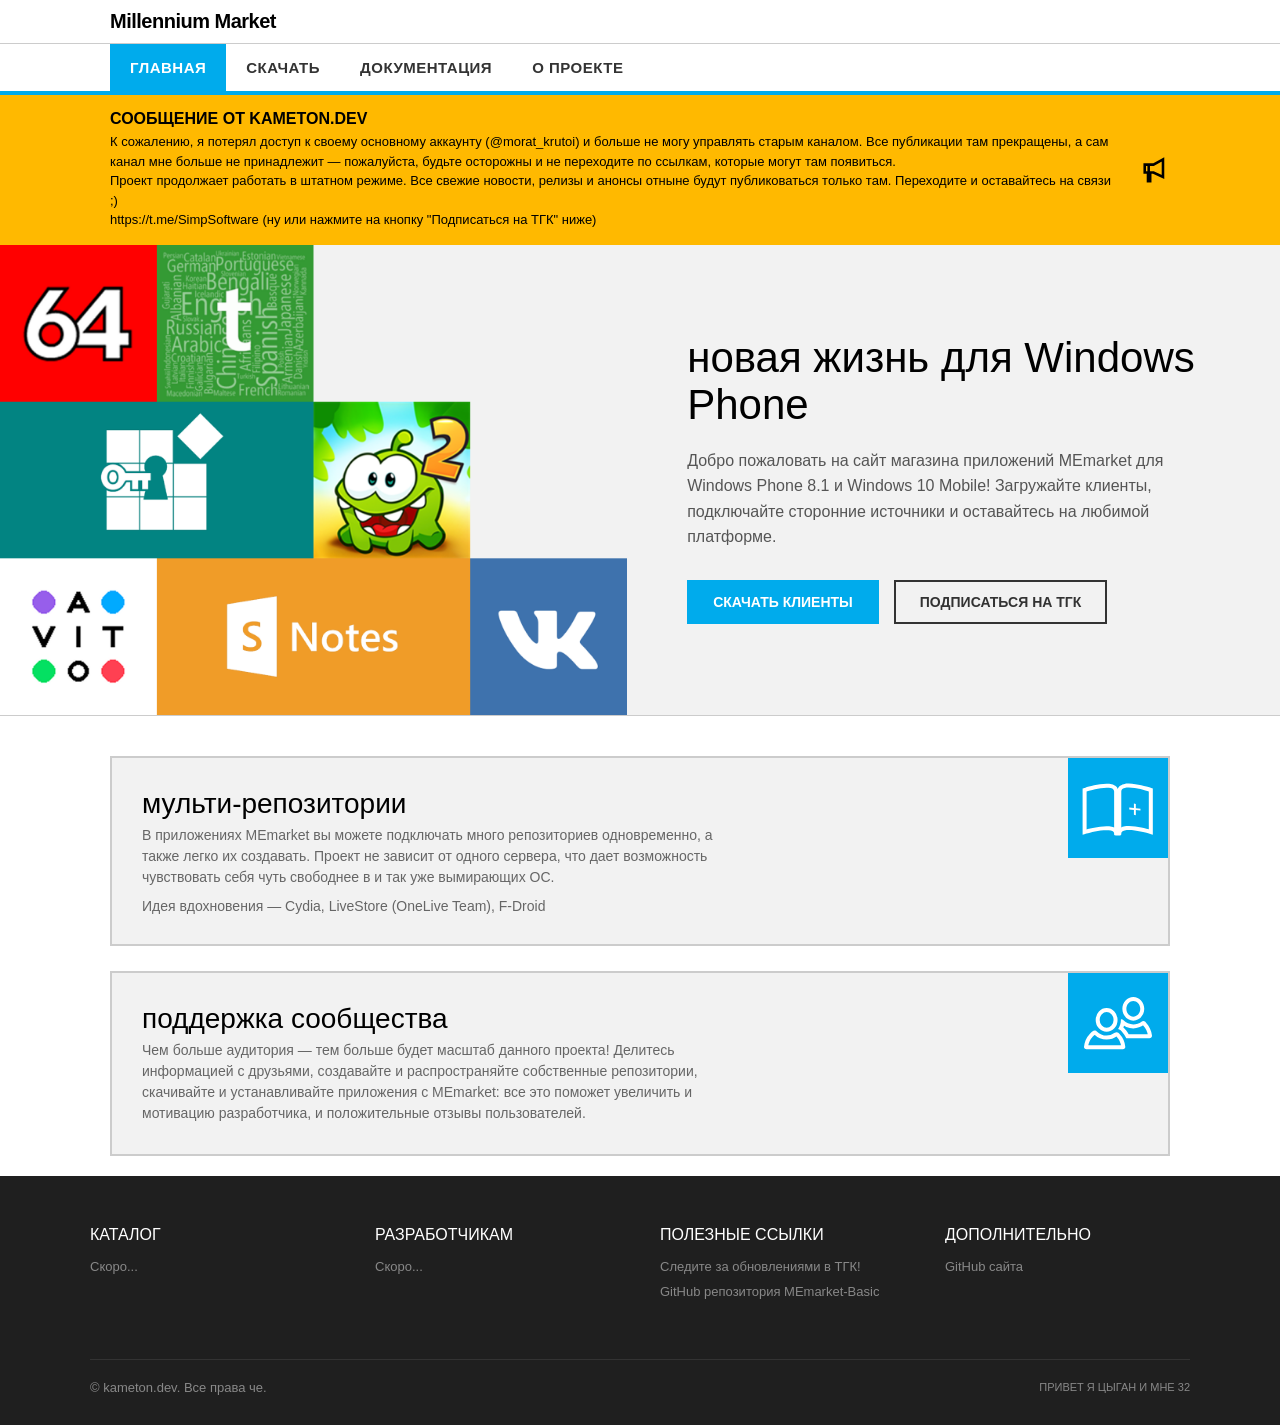
<file: index.html>
<!DOCTYPE html>
<html lang="ru">
<head>
    <meta charset="UTF-8">
    <meta name="viewport" content="width=device-width, initial-scale=1.0">
    <title>MEmarket — Магазин приложений Windows Phone</title>
    <link rel="stylesheet" href="css/style.css">
    <script src="js/app.js" defer></script>
</head>
<body>

    <!-- тост -->
    <div id="toast">
        <div class="toast-content">
            <div class="toast-icon"></div>
            <div>
                <strong id="toast-title" style="display: block; font-size: 14px;">Система</strong>
                <span id="toast-msg" style="font-size: 12px; color: #ccc;">Описание действия</span>
            </div>
        </div>
        <span onclick="hideToast()" style="cursor:pointer; font-size: 18px;">✕</span>
    </div>

    <header>
        <div class="header-top">
            <div class="logo-area" onclick="filterCategory('all')">
                 <div class="logo-text">Millennium Market</div>
                </div>
        </div>
    </header>

    <!-- Основная навигация -->
    <nav>
        <div class="nav-container">
            <ul class="nav-links">
                <li class="active"><a href="./">Главная</a></li>
                <li><a href="download/">Скачать</a></li>
                <li><a href="docs/">Документация</a></li>
                <li><a href="about/">О проекте</a></li>
            </ul>
        </div>
    </nav>

    <!-- Системное предупреждение об утере доступа к Telegram (IE11/WP8.1-совместимый макет) -->
    <div style="background-color: #FFB900; color: #000000; width: 100%;">
        <div style="max-width: 1100px; margin: 0 auto; padding: 15px 20px; box-sizing: border-box; display: flex; justify-content: space-between; align-items: center; gap: 20px; position: relative;">
            
            <!-- Левая текстовая часть (защищена от наезда на иконку) -->
            <div style="max-width: calc(100% - 50px); box-sizing: border-box;">
                <strong style="display: block; font-size: 16px; font-weight: 600; margin-bottom: 4px; text-transform: uppercase;">сообщение от kameton.dev</strong>
                <p style="font-size: 13px; font-weight: 400; line-height: 1.5; margin: 0;">
                    К сожалению, я потерял доступ к своему основному аккаунту (@morat_krutoi) и больше не могу управлять старым каналом. Все публикации там прекращены, а сам канал мне больше не принадлежит — пожалуйста, будьте осторожны и не переходите по ссылкам, которые могут там появиться.
                </p>
                <p style="font-size: 13px; font-weight: 400; line-height: 1.5; margin: 0;">
                    Проект продолжает работать в штатном режиме. Все свежие новости, релизы и анонсы отныне будут публиковаться только там. Переходите и оставайтесь на связи ;)
                </p>
                <p style="font-size: 13px; font-weight: 400; line-height: 1.5; margin: 0;">
                    https://t.me/SimpSoftware (ну или нажмите на кнопку "Подписаться на ТГК" ниже)
                </p>
            </div>

            <div style="width: 32px; height: 32px; flex-shrink: 0; display: flex; align-items: center; justify-content: center;">
                <img src="assets/megaphone.svg" alt="Icon" style="width: 100%; height: 100%; object-fit: contain; ">
            </div>
            
        </div>
    </div>

    <section class="hero" id="hero-section">
        
        <!-- Левый баннер-коллаж на всю высоту (assets/tiles-banner.png) -->
        <img src="assets/tiles-banner.png" alt="Windows Phone Apps Collage" class="hero-banner-left">

        <!-- Правый текстовый блок с кнопками -->
        <div class="hero-info-wrapper">
            <div class="hero-info">
                <h1>новая жизнь для Windows Phone</h1>
                <p>Добро пожаловать на сайт магазина приложений MEmarket для Windows Phone 8.1 и Windows 10 Mobile! Загружайте клиенты, подключайте сторонние источники и оставайтесь на любимой платформе.</p>
                <div class="hero-actions">
                    <a href="download/" class="btn btn-primary">Скачать клиенты</a>
                    <a href="https://t.me/SimpSoftware" target="_blank" class="btn btn-secondary">Подписаться на ТГК</a> 
                </div>
            </div>
        </div>
        
    </section>

    <!-- Карточки -->
    <section class="main-content" style="margin-top: 40px; margin-bottom: 20px; display: flex; flex-direction: column; gap: 25px;">
        
        <div style="border: 2px solid var(--border-grey); padding: 30px; background-color: var(--light-grey); display: flex; justify-content: space-between; align-items: center; flex-wrap: wrap; gap: 20px; position: relative; overflow: hidden;">
            
            <div style="max-width: calc(100% - 120px); box-sizing: border-box;">
                <h2 style="font-weight: 100; font-size: 28px; margin-bottom: 5px; color: var(--text-color);">
                    мульти-репозитории
                </h2>
                <p style="font-weight: 400; font-size: 14px; color: #666; max-width: 600px; margin-bottom: 10px; line-height: 1.5;">
                    В приложениях MEmarket вы можете подключать много репозиториев одновременно, а также легко их создавать. Проект не зависит от одного сервера, что дает возможность чувствовать себя чуть свободнее в и так уже вымирающих ОС.
                </p>
                <p style="font-weight: 400; font-size: 14px; color: #666; max-width: 600px; margin: 0;">
                    Идея вдохновения — Cydia, LiveStore (OneLive Team), F-Droid
                </p>
            </div>

            <div style="position: absolute; top: 0; right: 0; width: 100px; height: 100px; background-color: var(--accent-color); display: flex; align-items: center; justify-content: center; padding: 0; box-sizing: border-box; transition: background-color 0.2s;">
                <img src="assets/multirepo.svg" alt="Multirepo Icon" style="width: 100%; height: 100%; object-fit: contain; filter: brightness(0) invert(1);">
            </div>
            
        </div>

        <div style="border: 2px solid var(--border-grey); padding: 30px; background-color: var(--light-grey); display: flex; justify-content: space-between; align-items: center; flex-wrap: wrap; gap: 20px; position: relative; overflow: hidden;">
            
            <div style="max-width: calc(100% - 120px); box-sizing: border-box;">
                <h2 style="font-weight: 100; font-size: 28px; margin-bottom: 5px; color: var(--text-color);">
                    поддержка сообщества
                </h2>
                <p style="font-weight: 400; font-size: 14px; color: #666; max-width: 600px; margin: 0; line-height: 1.5;">
                    Чем больше аудитория — тем больше будет масштаб данного проекта! Делитесь информацией с друзьями, создавайте и распространяйте собственные репозитории, скачивайте и устанавливайте приложения с MEmarket: все это поможет увеличить и мотивацию разработчика, и положительные отзывы пользователей.                
                </p>
            </div>

            <div style="position: absolute; top: 0; right: 0; width: 100px; height: 100px; background-color: var(--accent-color); display: flex; align-items: center; justify-content: center; padding: 0; box-sizing: border-box; transition: background-color 0.2s;">
                <img src="assets/community.svg" alt="Community Icon" style="width: 100%; height: 100%; object-fit: contain; filter: brightness(0) invert(1);">
            </div>
            
        </div>
    </section>

    <footer>
        <div class="footer-container">
            <div class="footer-col">
                <h3>Каталог</h3>
                <ul>
                    <li><a href="#">Скоро...</a></li>
                </ul>
            </div>
            <div class="footer-col">
                <h3>Разработчикам</h3>
                <ul>
                    <li><a href="#">Скоро...</a></li>
                    <!-- <li><a href="https://submit.millenniummarket.ru/" target="_blank">Добавить приложение в репозиторий MEmarket-Basic</a></li> -->
                </ul>
            </div>
            <div class="footer-col">
                <h3>Полезные ссылки</h3>
                <ul>
                    <li><a href="https://t.me/SimpSoftware" target="_blank">Следите за обновлениями в ТГК!</a></li>
                    <li><a href="https://github.com/kameton-dev/MEmarket-Basic" target="_blank">GitHub репозитория MEmarket-Basic</a></li>
                </ul>
            </div>
            <div class="footer-col">
                <h3>дополнительно</h3>
                <ul>
                    <li><a href="https://github.com/kameton-dev/MEmarket-Web" target="_blank">GitHub сайта</a></li>
                </ul>
            </div>
        </div>
        <div class="footer-bottom">
            <p>© kameton.dev. Все права че.</p>
            <p style="font-size: 11px; text-transform: uppercase;">привет я цыган и мне 32</p>
        </div>
    </footer>

</body>
</html>
</file>
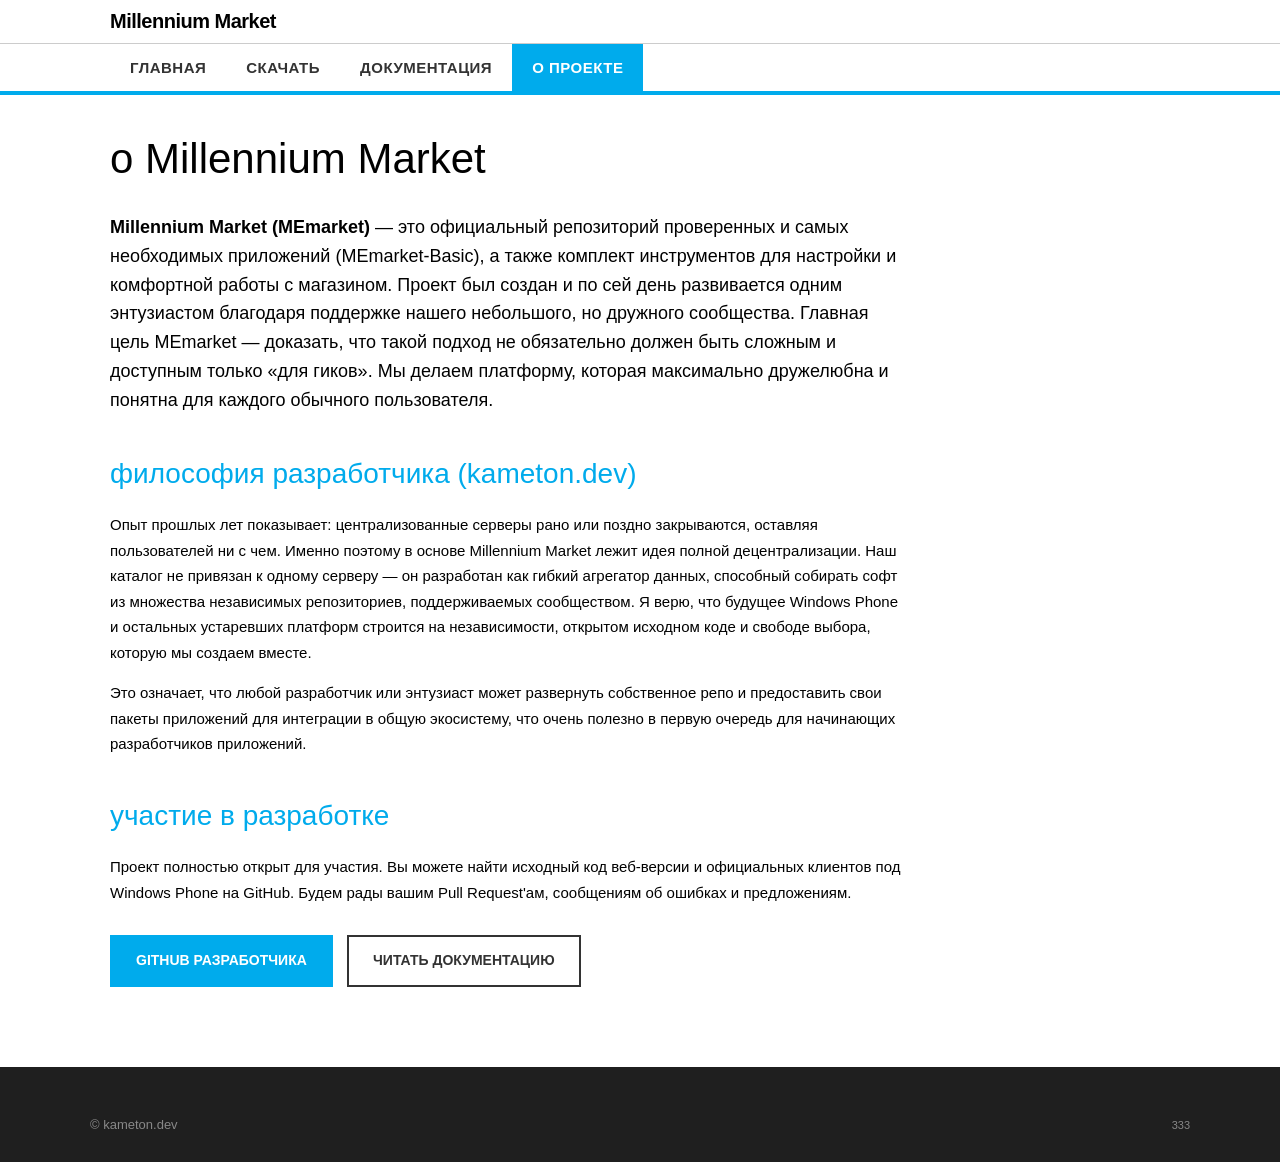
<file: about/index.html>
<!DOCTYPE html>
<html lang="ru">
<head>
    <meta charset="UTF-8">
    <meta name="viewport" content="width=device-width, initial-scale=1.0">
    <title>О проекте — MEmarket</title>
    <link rel="stylesheet" href="../css/style.css">
</head>
<body>

    <header>
        <div class="header-top">
            <div class="logo-area" onclick="location.href='../'">
                 <div class="logo-text">Millennium Market</div>
            </div>
        </div>
    </header>

    <!-- Основная навигация в about/index.html -->
    <nav>
        <div class="nav-container">
            <ul class="nav-links">
                <li><a href="../">Главная</a></li>
                <li><a href="../download/">Скачать</a></li>
                <li><a href="../docs/">Документация</a></li>
                <li class="active"><a href="./">О проекте</a></li>
            </ul>
        </div>
    </nav>

    <!-- Основное содержимое страницы -->
    <main class="main-content">
        <h1 style="font-weight: 100; font-size: 42px; margin-bottom: 30px;">
            о Millennium Market
        </h1>
        
        <div style="font-weight: 400; line-height: 1.7; font-size: 15px; max-width: 800px;">
            <p style="margin-bottom: 20px; font-size: 18px; line-height: 1.6;">
                <strong>Millennium Market (MEmarket)</strong> — это официальный репозиторий проверенных и самых необходимых приложений (MEmarket-Basic), а также комплект инструментов для настройки и комфортной работы с магазином. Проект был создан и по сей день развивается одним энтузиастом благодаря поддержке нашего небольшого, но дружного сообщества. Главная цель MEmarket — доказать, что такой подход не обязательно должен быть сложным и доступным только «для гиков». Мы делаем платформу, которая максимально дружелюбна и понятна для каждого обычного пользователя.
            </p>
            
            <h3 style="font-weight: 100; font-size: 28px; color: var(--accent-color); margin-top: 35px; margin-bottom: 15px; text-transform: lowercase;">
                философия разработчика (kameton.dev)
            </h3>
            <p style="margin-bottom: 15px;">
                Опыт прошлых лет показывает: централизованные серверы рано или поздно закрываются, оставляя пользователей ни с чем. Именно поэтому в основе Millennium Market лежит идея полной децентрализации. Наш каталог не привязан к одному серверу — он разработан как гибкий агрегатор данных, способный собирать софт из множества независимых репозиториев, поддерживаемых сообществом. Я верю, что будущее Windows Phone и остальных устаревших платформ строится на независимости, открытом исходном коде и свободе выбора, которую мы создаем вместе.
            </p>
            <p style="margin-bottom: 15px;">
                Это означает, что любой разработчик или энтузиаст может развернуть собственное репо и предоставить свои пакеты приложений для интеграции в общую экосистему, что очень полезно в первую очередь для начинающих разработчиков приложений.
            </p>

            <h3 style="font-weight: 100; font-size: 28px; color: var(--accent-color); margin-top: 35px; margin-bottom: 15px; text-transform: lowercase;">
                участие в разработке
            </h3>
            <p style="margin-bottom: 15px;">
                Проект полностью открыт для участия. Вы можете найти исходный код веб-версии и официальных клиентов под Windows Phone на GitHub. Будем рады вашим Pull Request'ам, сообщениям об ошибках и предложениям.
            </p>
            
            <div style="margin-top: 30px;">
                <a href="https://github.com/kameton-dev" target="_blank" class="btn btn-primary">GitHub разработчика</a>
                <a href="../docs/index.html" class="btn btn-secondary" style="margin-left: 10px;">Читать документацию</a>
            </div>
        </div>
    </main>

    <!-- Футер -->
    <footer>
        <div class="footer-bottom" style="border-top: none; padding-top: 0;">
            <p>© kameton.dev</p>
            <p style="font-size: 11px; text-transform: uppercase;">333</p>
        </div>
    </footer>

</body>
</html>
</file>
<file: css/style.css>
@import "base.css";
@import "header.css";
@import "hero.css";
@import "clients.css";
@import "docs.css";
@import "footer.css";

@font-face {
    font-family: "Segoe UI";
    src: local("Segoe UI Light"),
         url("https://c.s-microsoft.com/static/fonts/segoe-ui/west-european/light/latest.woff2") format("woff2"),
         url("https://c.s-microsoft.com/static/fonts/segoe-ui/west-european/light/latest.woff") format("woff");
    font-weight: 100;
}
@font-face {
    font-family: "Segoe UI";
    src: local("Segoe UI Semilight"),
         url("https://c.s-microsoft.com/static/fonts/segoe-ui/west-european/semilight/latest.woff2") format("woff2"),
         url("https://c.s-microsoft.com/static/fonts/segoe-ui/west-european/semilight/latest.woff") format("woff");
    font-weight: 300;
}
@font-face {
    font-family: "Segoe UI";
    src: local("Segoe UI"),
         url("https://c.s-microsoft.com/static/fonts/segoe-ui/west-european/normal/latest.woff2") format("woff2"),
         url("https://c.s-microsoft.com/static/fonts/segoe-ui/west-european/normal/latest.woff") format("woff");
    font-weight: 400;
}
@font-face {
    font-family: "Segoe UI";
    src: local("Segoe UI Semibold"),
         url("https://c.s-microsoft.com/static/fonts/segoe-ui/west-european/semibold/latest.woff2") format("woff2"),
         url("https://c.s-microsoft.com/static/fonts/segoe-ui/west-european/semibold/latest.woff") format("woff");
    font-weight: 600;
}
@font-face {
    font-family: "Segoe UI";
    src: local("Segoe UI Bold"),
         url("https://c.s-microsoft.com/static/fonts/segoe-ui/west-european/bold/latest.woff2") format("woff2"),
         url("https://c.s-microsoft.com/static/fonts/segoe-ui/west-european/bold/latest.woff") format("woff");
    font-weight: 700;
}
</file>
